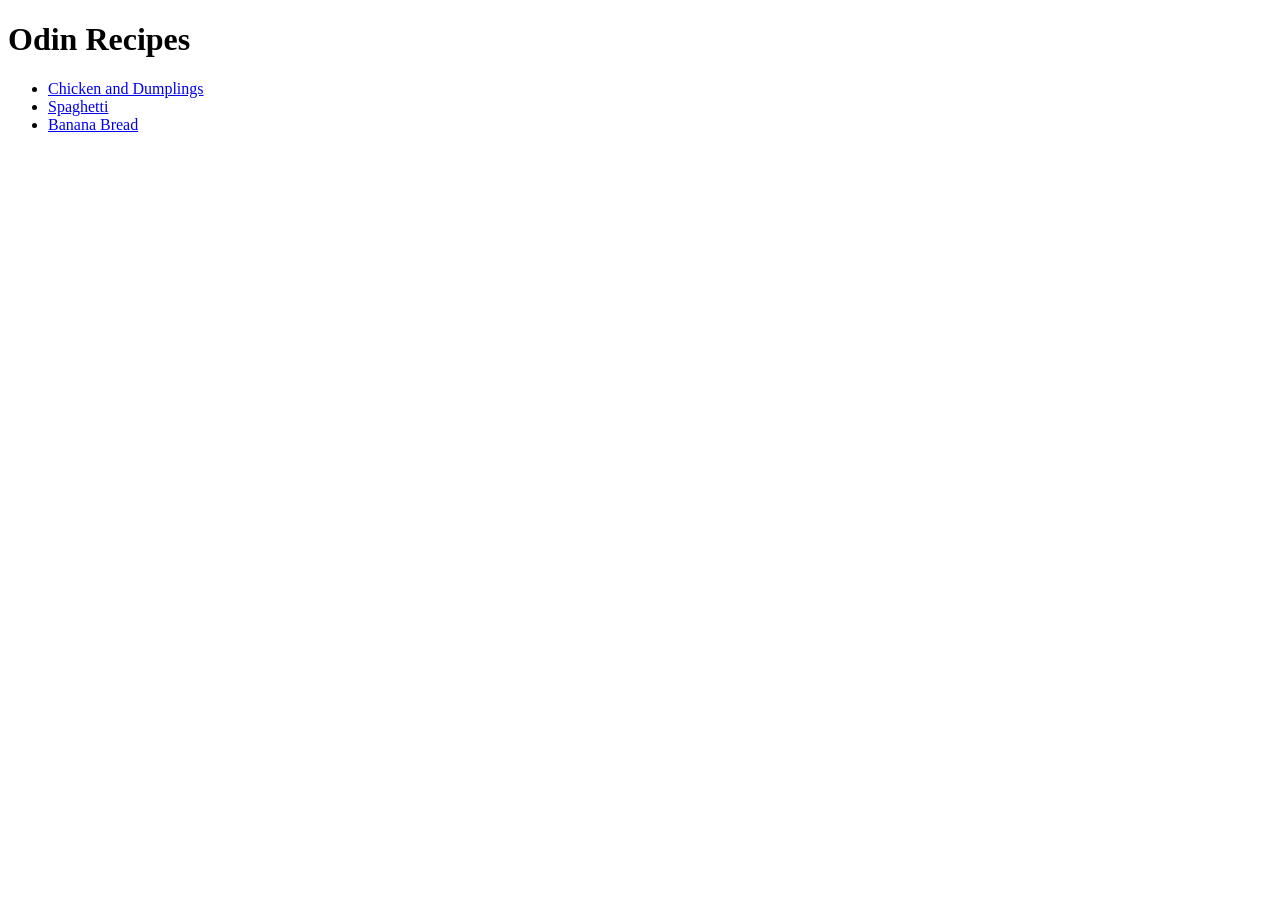
<file: index.html>
<!DOCTYPE html>
<html lang="en">
    <header>
        <meta charset="UTF-8">
        <title>Odin Recipes</title>
    </header>

    <body>
        <h1>Odin Recipes</h1>
        <ul>
            <li><a href="./recipes/chicken-and-dumplings.html">Chicken and Dumplings</a></li>
            <li><a href="./recipes/spaghetti.html">Spaghetti</a></li>
            <li><a href="./recipes/banana-bread.html">Banana Bread</a></li>
        </ul>
    </body>
</html>
</file>
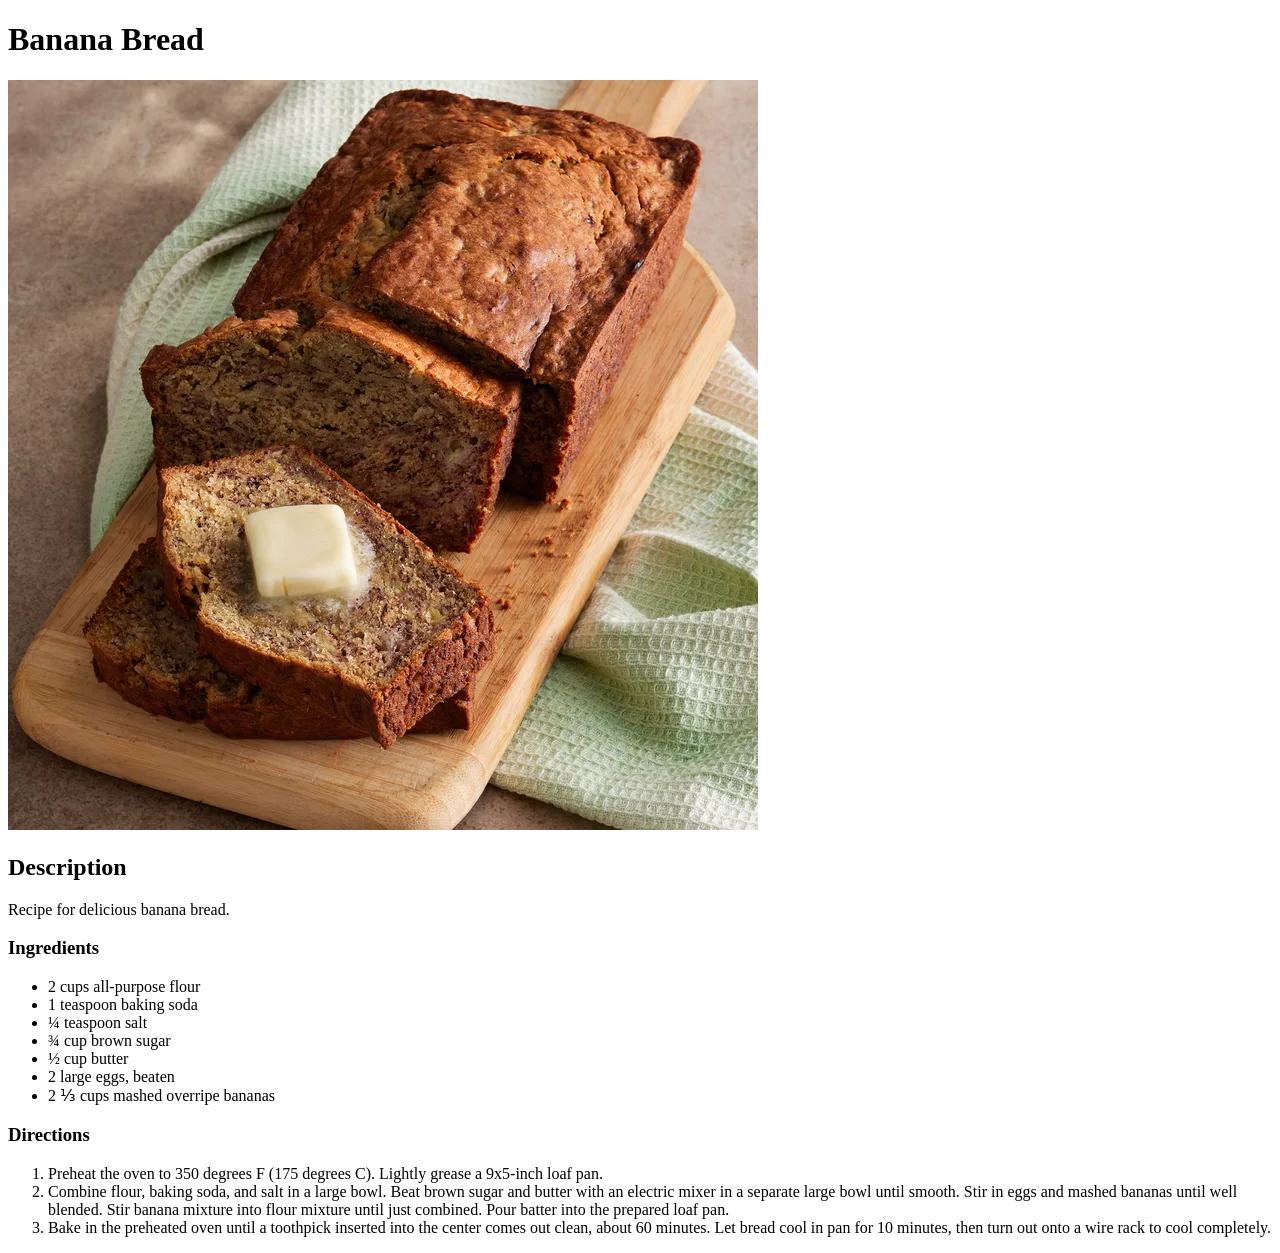
<file: recipes/banana-bread.html>
<!DOCTYPE html>
<html lang="en">
    <header>
        <meta charset="UTF-8">
        <title>Banana Bread</title>
    </header>

    <body>
        <h1>Banana Bread</h1>
        <img src="../images/banana-bread.webp" alt="Delicious banana bread" width="750" height="750">
        <h2>Description</h2>
        <p>Recipe for delicious banana bread.</p>
        <h3>Ingredients</h3>
        <ul>
            <li>2 cups all-purpose flour</li>
            <li>1 teaspoon baking soda</li>
            <li>¼ teaspoon salt</li>
            <li>¾ cup brown sugar</li>
            <li>½ cup butter</li>
            <li>2 large eggs, beaten</li>
            <li>2 ⅓ cups mashed overripe bananas</li>
        </ul>
        <h3>Directions</h3>
        <ol>
            <li>Preheat the oven to 350 degrees F (175 degrees C). Lightly grease a 9x5-inch loaf pan.</li>
            <li>Combine flour, baking soda, and salt in a large bowl. Beat brown sugar and butter with an electric mixer in a separate large bowl until smooth. Stir in eggs and mashed bananas until well blended. Stir banana mixture into flour mixture until just combined. Pour batter into the prepared loaf pan.</li>
            <li>Bake in the preheated oven until a toothpick inserted into the center comes out clean, about 60 minutes. Let bread cool in pan for 10 minutes, then turn out onto a wire rack to cool completely.</li>
        </ol>
    </body>
</html>
</file>
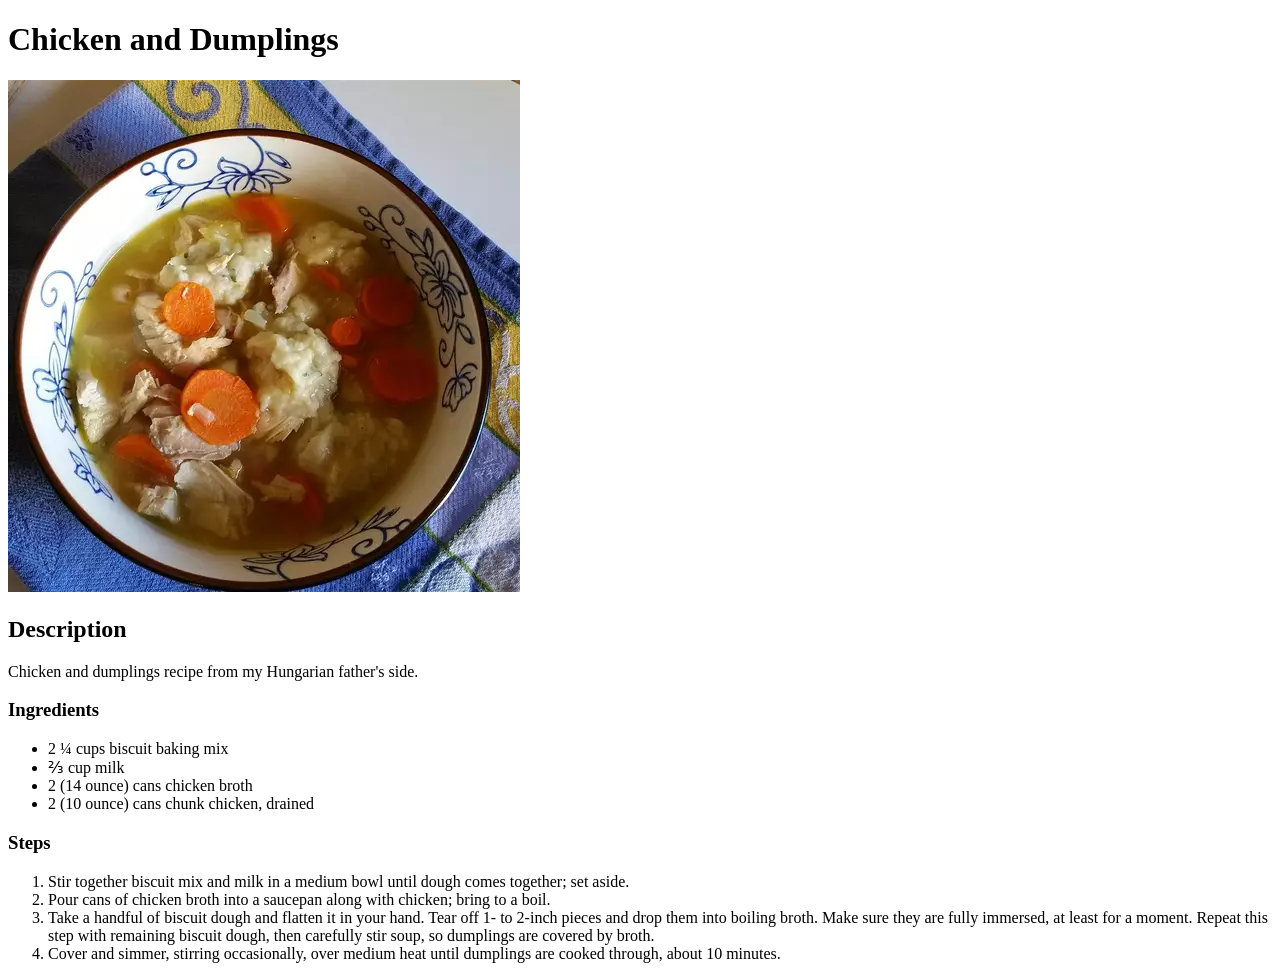
<file: recipes/chicken-and-dumplings.html>
<!DOCTYPE html>
<html lang="en">
    <header>
        <meta charset="UTF-8">
        <title>Chicken and Dumplings</title>
    </header>

    <body>
        <h1>Chicken and Dumplings</h1>
        <img src="../images/chicken-and-dumplings.webp" alt="A bowl of chicken and dumplings" width="512" height="512">
        <h2>Description</h2>
        <p>Chicken and dumplings recipe from my Hungarian father's side.</p>
        <h3>Ingredients</h3>
        <ul>
            <li>2 ¼ cups biscuit baking mix</li>
            <li>⅔ cup milk</li>
            <li>2 (14 ounce) cans chicken broth</li>
            <li>2 (10 ounce) cans chunk chicken, drained</li>
        </ul>
        <h3>Steps</h3>
        <ol>
            <li>Stir together biscuit mix and milk in a medium bowl until dough comes together; set aside.</li>
            <li>Pour cans of chicken broth into a saucepan along with chicken; bring to a boil.</li>
            <li>Take a handful of biscuit dough and flatten it in your hand. Tear off 1- to 2-inch pieces and drop them into boiling broth. Make sure they are fully immersed, at least for a moment. Repeat this step with remaining biscuit dough, then carefully stir soup, so dumplings are covered by broth.</li>
            <li>Cover and simmer, stirring occasionally, over medium heat until dumplings are cooked through, about 10 minutes.</li>
        </ol>
    </body>
</html>
</file>
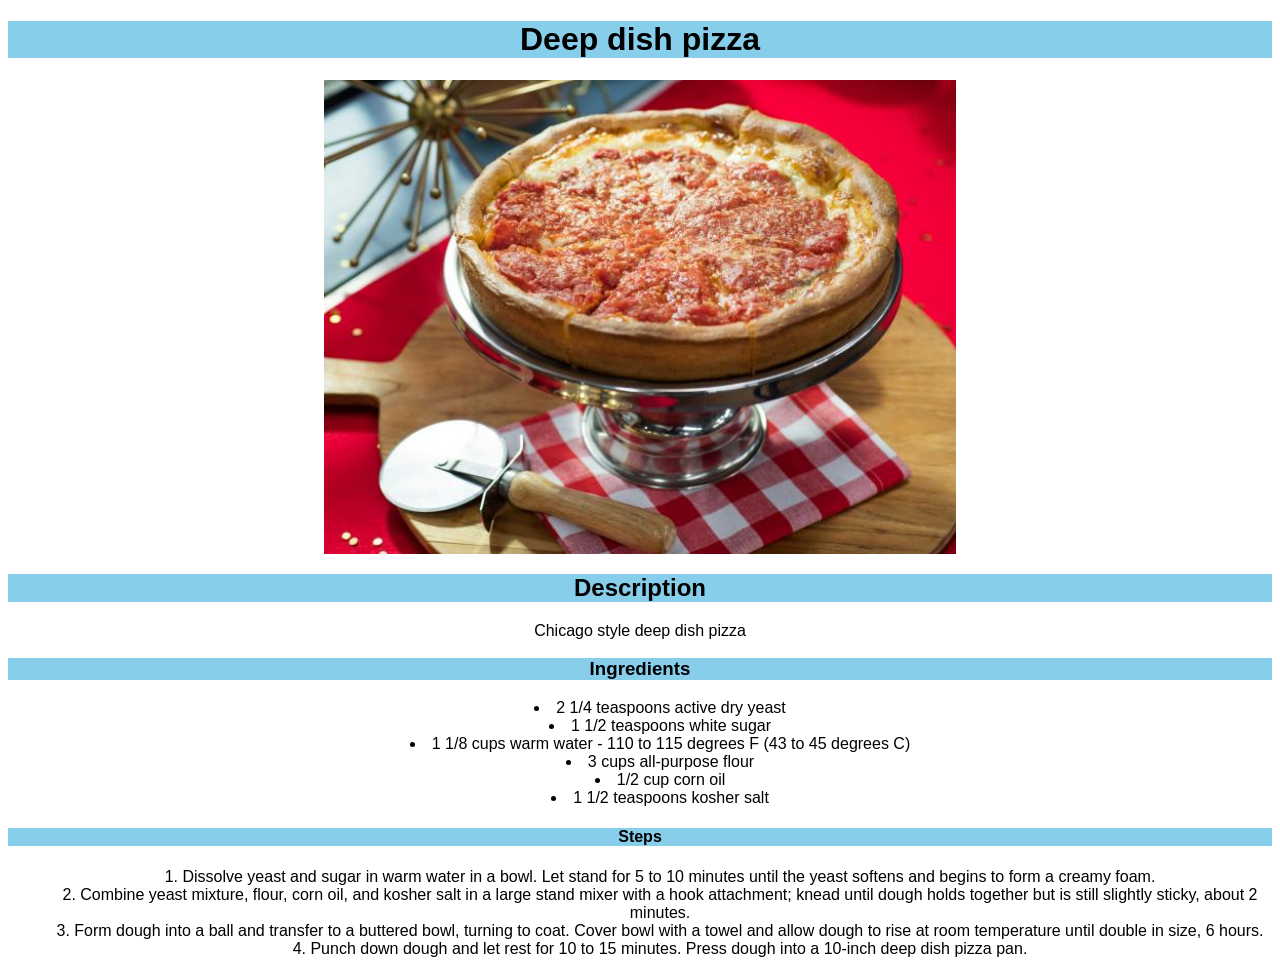
<file: recipes/deep-dish-pizza.html>
<!DOCTYPE html>
<html lang="en">
    <head>
        <meta charset="UTF-8">
        <title>Deep dish pizza</title>
        <link rel="stylesheet" href="../style.css">
    </head>

    <body>
        <h1>Deep dish pizza</h1>
        <img src="../images/deep-dish-pizza.jpeg" alt="Yummy pizza">
        <h2>Description</h2>
        <p>Chicago style deep dish pizza</p>
        <h3>Ingredients</h3>
        <ul>
            <li>2 1/4 teaspoons active dry yeast</li>
            <li>1 1/2 teaspoons white sugar</li>
            <li>1 1/8 cups warm water - 110 to 115 degrees F (43 to 45 degrees C)</li>
            <li>3 cups all-purpose flour</li>
            <li>1/2 cup corn oil</li>
            <li>1 1/2 teaspoons kosher salt</li>
        </ul>
        <h4>Steps</h4>
        <ol>
            <li>Dissolve yeast and sugar in warm water in a bowl. Let stand for 5 to 10 minutes until the yeast softens and begins to form a creamy foam.</li>
            <li>Combine yeast mixture, flour, corn oil, and kosher salt in a large stand mixer with a hook attachment; knead until dough holds together but is still slightly sticky, about 2 minutes.</li>
            <li>Form dough into a ball and transfer to a buttered bowl, turning to coat. Cover bowl with a towel and allow dough to rise at room temperature until double in size, 6 hours.</li>
            <li>Punch down dough and let rest for 10 to 15 minutes. Press dough into a 10-inch deep dish pizza pan.</li>
        </ol>
    </body>
</html>
</file>
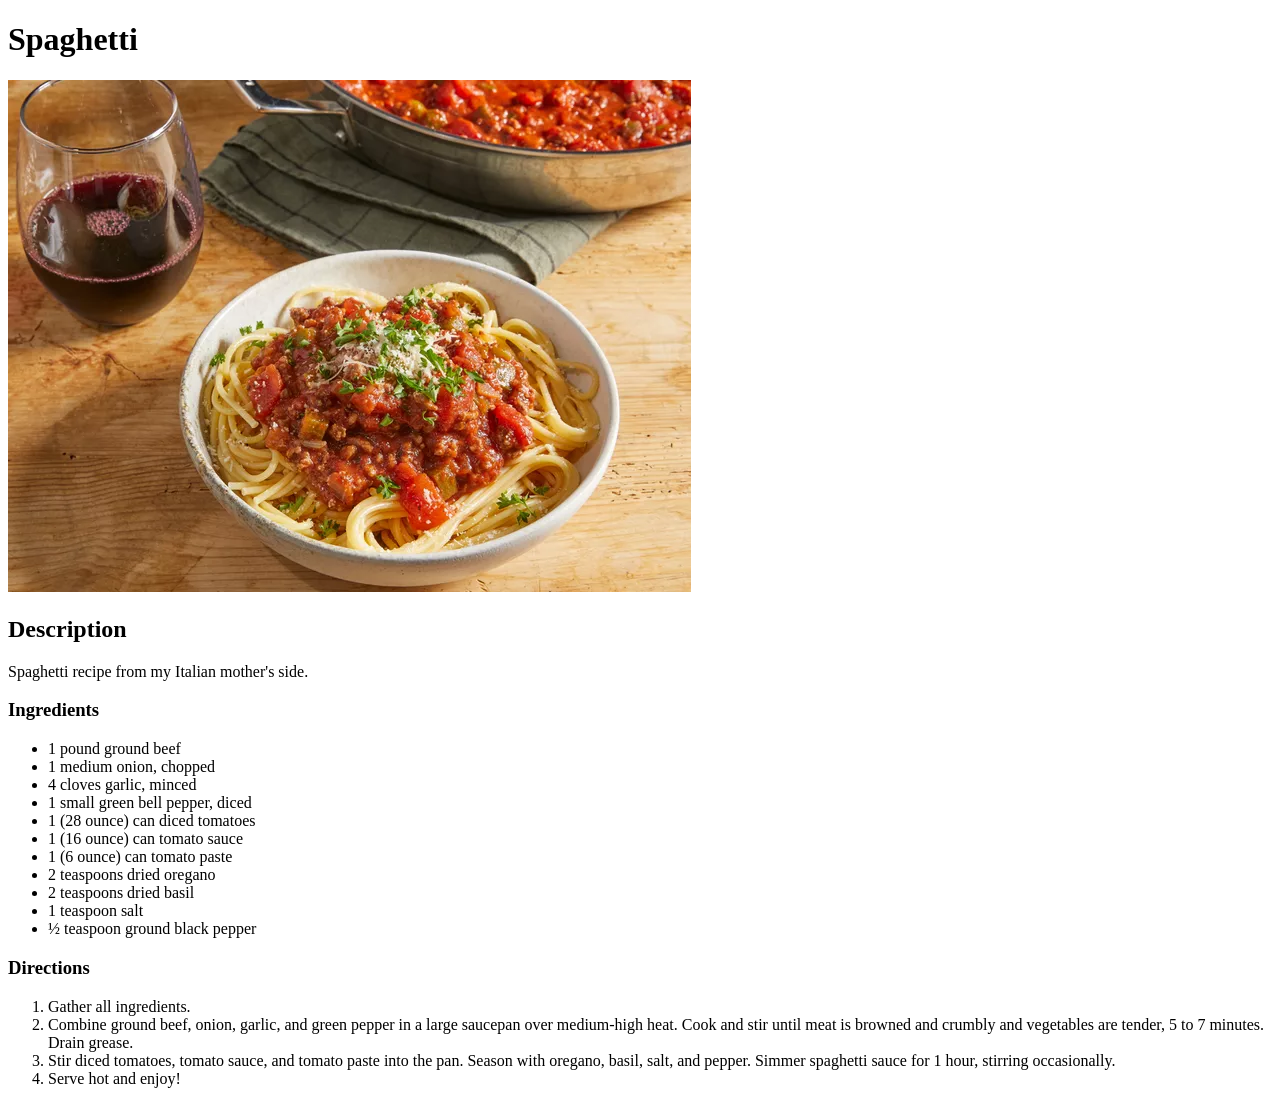
<file: recipes/spaghetti.html>
<!DOCTYPE html>
<html lang="en">
    <header>
        <meta charset="UTF-8">
        <title>Spaghetti</title>
    </header>

    <body>
        <h1>Spaghetti</h1>
        <img src="../images/spaghetti.webp" alt="A bowl of spaghetti" width="683" height="512">
        <h2>Description</h2>
        <p>Spaghetti recipe from my Italian mother's side.</p>
        <h3>Ingredients</h3>
        <ul>
            <li>1 pound ground beef</li>
            <li>1 medium onion, chopped</li>
            <li>4 cloves garlic, minced</li>
            <li>1 small green bell pepper, diced</li>
            <li>1 (28 ounce) can diced tomatoes</li>
            <li>1 (16 ounce) can tomato sauce</li>
            <li>1 (6 ounce) can tomato paste</li>
            <li>2 teaspoons dried oregano</li>
            <li>2 teaspoons dried basil</li>
            <li>1 teaspoon salt</li>
            <li>½ teaspoon ground black pepper</li>
        </ul>
        <h3>Directions</h3>
        <ol>
            <li>Gather all ingredients.</li>
            <li>Combine ground beef, onion, garlic, and green pepper in a large saucepan over medium-high heat. Cook and stir until meat is browned and crumbly and vegetables are tender, 5 to 7 minutes. Drain grease.</li>
            <li>Stir diced tomatoes, tomato sauce, and tomato paste into the pan. Season with oregano, basil, salt, and pepper. Simmer spaghetti sauce for 1 hour, stirring occasionally.</li>
            <li>Serve hot and enjoy!</li>
        </ol>
    </body>
</html>
</file>
<file: style.css>
body {
    font-family: sans-serif;
}

h1, h2, h3, h4 {
    background-color: skyblue;
    text-align: center;
}

p {
    text-align: center;
}

img {
    display: block;
    margin: auto;
    width: 50%;
}

ul, ol {
    text-align: center;
    list-style-position: inside;
}
</file>
